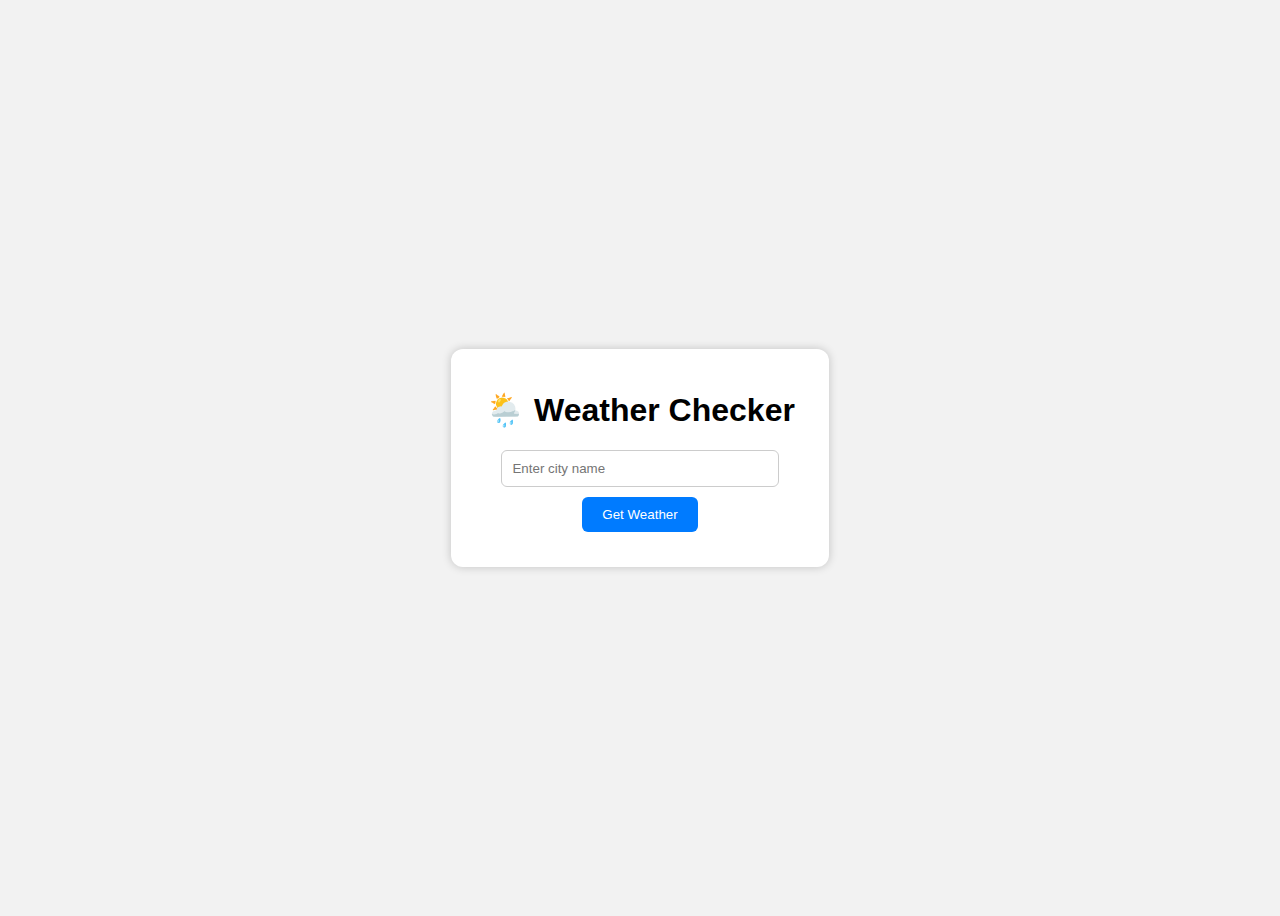
<file: index.html>
<!DOCTYPE html>
<html lang="en">
<head>
  <meta charset="UTF-8">
  <title>Weather App</title>
  <link rel="stylesheet" href="style.css">
</head>
<body>
  <div class="container">
    <h1>🌦️ Weather Checker</h1>
    <input type="text" id="cityInput" placeholder="Enter city name" />
    <button onclick="getWeather()">Get Weather</button>
    <div id="weatherResult"></div>
  </div>
  <script src="script.js"></script>
</body>
</html>
</file>
<file: style.css>
body {
  font-family: Arial, sans-serif;
  background: #f2f2f2;
  display: flex;
  height: 100vh;
  justify-content: center;
  align-items: center;
}

.container {
  background: #fff;
  padding: 20px 30px;
  border-radius: 12px;
  box-shadow: 0 0 10px rgba(0,0,0,0.2);
  text-align: center;
}

input {
  padding: 10px;
  margin-bottom: 10px;
  width: 80%;
  border-radius: 6px;
  border: 1px solid #ccc;
}

button {
  padding: 10px 20px;
  background: #007bff;
  color: white;
  border: none;
  border-radius: 6px;
  cursor: pointer;
}

button:hover {
  background: #0056b3;
}

#weatherResult {
  margin-top: 15px;
  font-size: 16px;
}
</file>
